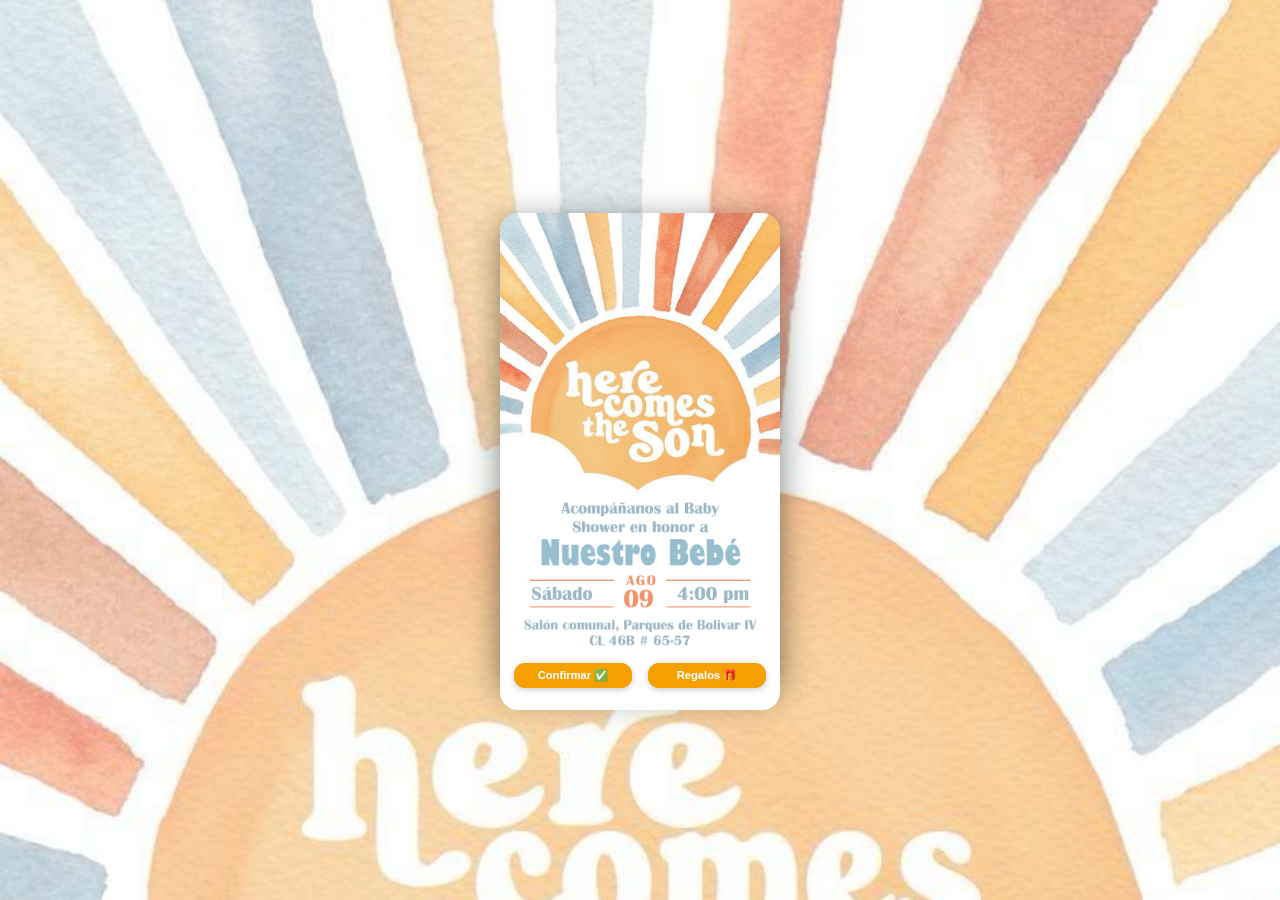
<file: index.html>
<!DOCTYPE html>
<html lang="es">
<head>
  <meta charset="UTF-8" />
  <meta name="viewport" content="width=device-width, initial-scale=1.0" />
  <title>Invitación Baby Shower</title>
  <link rel="stylesheet" href="estilos.css" />
</head>
<body>
  <div class="container fade-in">
    <img src="invitacion2.png" alt="Invitación Baby Shower" class="invitation-img">
    <div class="buttons">
      <a href="formulario.html" class="boton">Confirmar ✅</a>
      <a href="regalos.html" class="boton" target="_blank">Regalos 🎁</a>
    </div>
  </div>
</body>
</html>
</file>
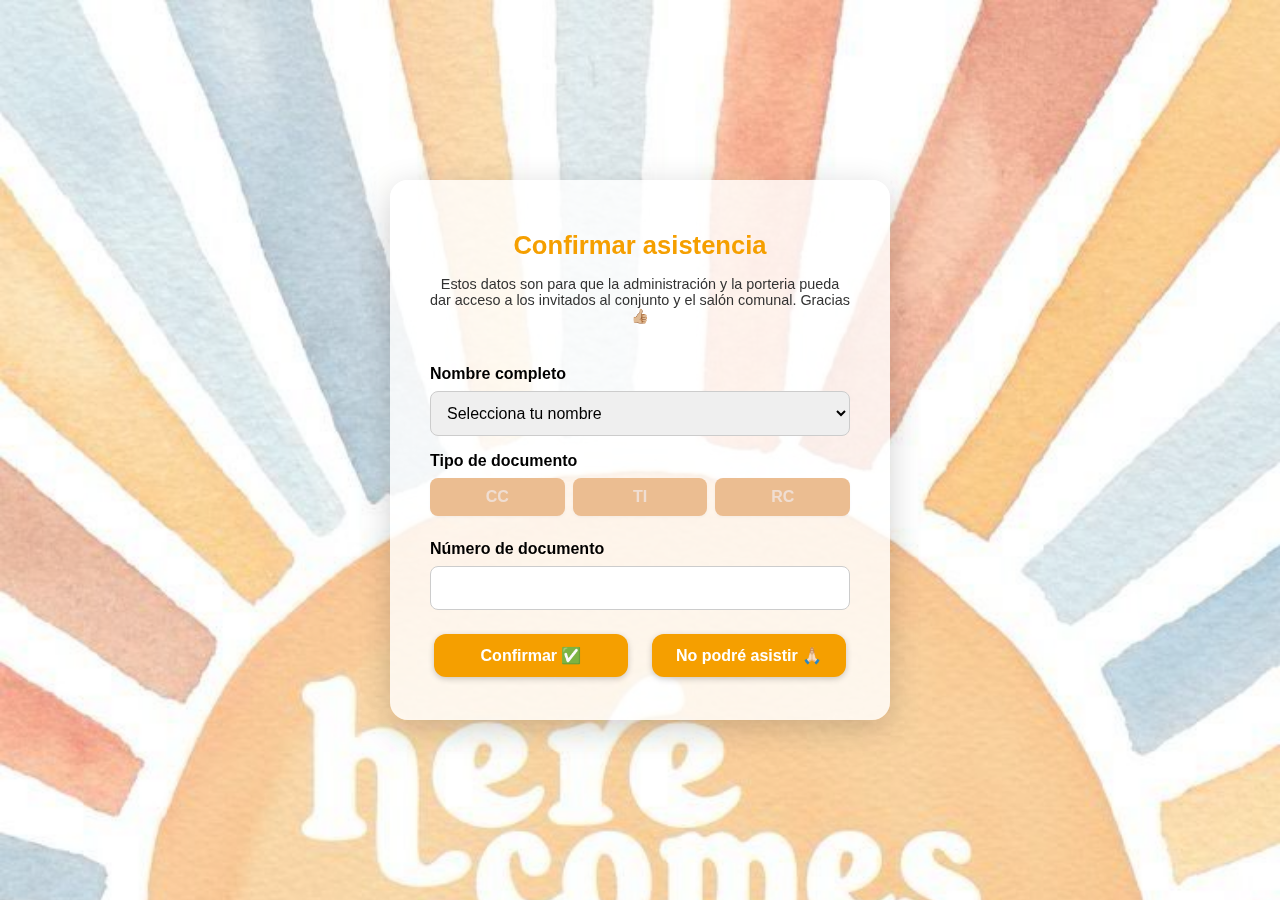
<file: formulario.html>
<!DOCTYPE html>
<html lang="es">
<head>
  <meta charset="UTF-8" />
  <meta name="viewport" content="width=device-width, initial-scale=1.0" />
  <title>Confirmar Asistencia</title>
  <link rel="stylesheet" href="estilos.css" />
</head>
<body>
  <div class="form-container fade-in">
    <img src="invitacionFondo.png" alt="Fondo" class="form-fondo" />

    <div class="form-wrapper">
      <h2>Confirmar asistencia</h2>
      
      <div id="formulario-container">
        <p>Estos datos son para que la administración y la porteria pueda dar acceso a los invitados al conjunto y el salón comunal. Gracias 👍🏼</p>
        
        <form id="formulario" autocomplete="off">
          <label for="nombre">Nombre completo</label>
          <select id="nombre" name="nombre" required>
            <option value="">Selecciona tu nombre</option>
          </select>

          <label>Tipo de documento</label>
          <div class="documento-buttons" id="tipoDocumentoGroup" style="display: flex; gap: 8px; margin: 8px 0;">
            <button type="button" class="tipo-btn" data-value="CC">CC</button>
            <button type="button" class="tipo-btn" data-value="TI">TI</button>
            <button type="button" class="tipo-btn" data-value="RC">RC</button>
            <input type="hidden" name="tipoDocumento" id="tipoDocumento" required>
          </div>

          <label for="numeroDocumento">Número de documento</label>
          <input type="number" id="numeroDocumento" name="numeroDocumento" required />

          <div class="buttons">
            <button type="submit" class="boton">Confirmar ✅</button>
            <button type="button" class="boton" id="noAsistiraBtn">No podré asistir 🙏🏻</button>
         </div>
       </form>
     </div>

     <!-- Mensaje final (inicialmente oculto) -->
     <div id="mensaje" class="mensaje" style="display: none;"></div>
    </div>
  </div>
 <script src="script.js"></script>

</body>
</html>
</file>
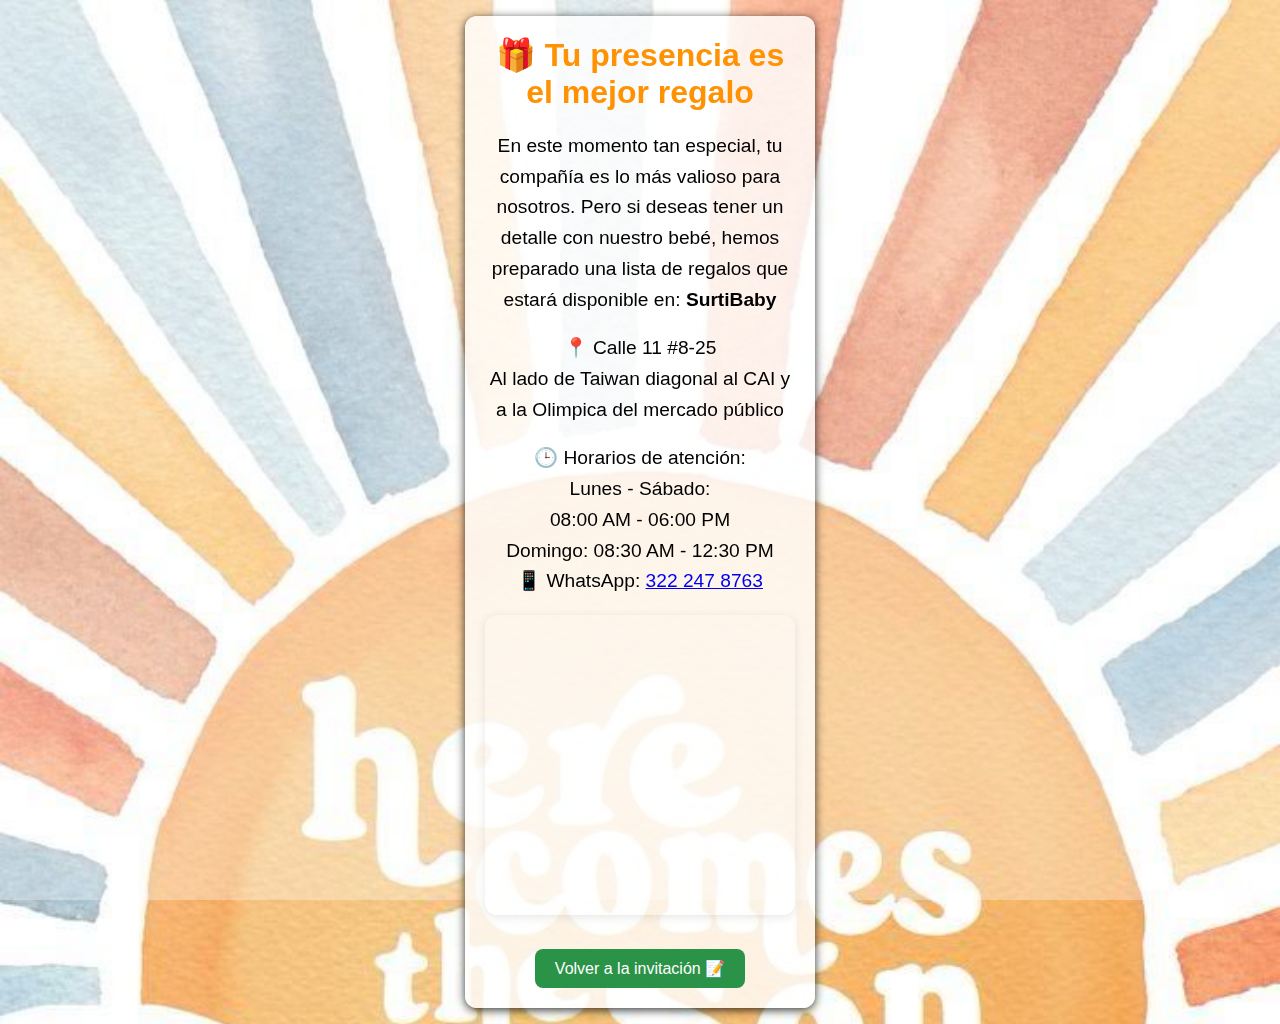
<file: regalos.html>
<!DOCTYPE html>
<html lang="es">
<head>
  <meta charset="UTF-8" />
  <meta name="viewport" content="width=device-width, initial-scale=1.0"/>
  <title>Lista de Regalos</title>
  <link rel="stylesheet" href="estilos.css" />
  <style>

    .mapa iframe {
      width: 100%;
      max-width: 600px;
      height: 300px;
      border: none;
      border-radius: 12px;
      box-shadow: 0 2px 10px rgba(0,0,0,0.1);
    }
    .boton-volver {
      margin-top: 30px;
      display: inline-block;
      padding: 10px 20px;
      background-color: #2b9348;
      color: white;
      text-decoration: none;
      border-radius: 8px;
    }

    .cont-regalos {
      background: rgba(255, 255, 255, 0.8);
      max-width: 350px;
      margin: 16px auto;
      padding: 20px;
      text-align: center;
      border-radius: 12px;
      box-shadow: 0 2px 10px rgba(0,0,0,0.8);
      z-index: 1;
    }

    .cont-regalos h1 {
      color: #ff9203;
      font-size: 2em;
      margin-bottom: 20px;
    }

    .cont-regalos p {
      font-size: 1.2em;
      line-height: 1.6;
      color: #000000;
      text-align: center;
    }

  </style>
</head>
<body>
<div class="cont-regalos fade-in">
  <h1>🎁 Tu presencia es el mejor regalo</h1>

  <p>En este momento tan especial, tu compañía es lo más valioso para nosotros. Pero si deseas tener un detalle con nuestro bebé, hemos preparado una lista de regalos que estará disponible en:<strong> SurtiBaby</strong></p><br>

  <p>📍 Calle 11 #8-25 <br>Al lado de Taiwan diagonal al CAI y a la Olimpica del mercado público</p>

  <br><p>🕒 Horarios de atención:<br>
  Lunes - Sábado: <br>08:00 AM - 06:00 PM<br>
  Domingo: 08:30 AM - 12:30 PM</p>

  <p>📱 WhatsApp: <a href="https://wa.me/573222478763" target="_blank">322 247 8763</a></p><br>

  <div class="mapa">
    <iframe
      src="https://www.google.com/maps/embed?pb=!1m14!1m12!1m3!1d153.08709418657236!2d-74.20756369225501!3d11.246140418290144!2m3!1f26.937620477112024!2f0!3f0!3m2!1i1024!2i768!4f35!5e1!3m2!1ses!2sus!4v1753649490114!5m2!1ses!2sus"
      allowfullscreen=""
      loading="lazy"
      referrerpolicy="no-referrer-when-downgrade">
    </iframe>
  </div>

  <a href="index.html" class="boton-volver">Volver a la invitación 📝</a>
</div>
</body>
</html>
</file>
<file: estilos.css>
/* ---------- Reset y fuente ---------- */
* {
  box-sizing: border-box;
  margin: 0;
  padding: 0;
}

body {
  font-family: 'Segoe UI', Tahoma, Geneva, Verdana, sans-serif;
  background-color: #ffffff;
  min-height: 100vh;
  display: flex;
  justify-content: center;
  align-items: center;
  background-image: url('invitacionFondo.png');
  background-size: cover;
  background-repeat: no-repeat;
}

/* ---------- Capa de fondo semitransparente ---------- */
body::before {
  content: "";
  position: fixed;
  inset: 0;
  background: rgba(255,255,255,0.3); /* Ajusta el valor para más o menos opacidad */
  z-index: 0;
  pointer-events: none;
}

/* ---------- Animación ---------- */
.fade-in {
  animation: fadeIn 1.5s ease-in-out;
}

@keyframes fadeIn {
  from { opacity: 0; }
  to { opacity: 1; }
}

/* ---------- INDEX ---------- */
.container {
  position: relative;
  width: 100%;
  max-width: 280px;
  margin: 20px auto;
  box-shadow: 0 8px 32px rgba(0,0,0,0.5);
  height: auto;
  display: flex;
  flex-direction: column;
  align-items: center;
  border-radius: 18px;
}

.invitation-img {
  width: 100%;
  height: auto;
  max-width: 60vh;
  object-fit: contain;
  display: block;
  border-radius: 18px;
  position: absolute;
  margin-bottom: 20px;
  
}

.buttons {
  z-index: 1;
  width: 90%;
  display: flex;
  justify-content: center;
  gap: 16px;
  margin-top: 450px;
  box-sizing: border-box;
}

.boton,
.buttons a {
  background-color: #f59f00;
  color: white;
  padding: 6px 0;
  border-radius: 11px;
  text-decoration: none;
  font-weight: bold;
  font-size: 0.7rem;
  box-shadow: 0 2px 6px rgba(0, 0, 0, 0.2);
  flex: 1;
  text-align: center;
  transition: background-color 0.3s ease;
}

.boton:hover,
.buttons a:hover {
  background-color: #e67700;
}

/* ---------- FORMULARIO ---------- */
.form-container {
  position: relative;
  width: 100%;
  max-width: 500px;
  margin: 40px auto;
  min-height: 60vh;
  display: flex;
  flex-direction: column;
  align-items: center;
  justify-content: center;
  background: rgba(255,255,255,0.80);
  border-radius: 18px;
  box-shadow: 0 8px 32px rgba(0,0,0,0.18);
  padding: 24px 16px 16px 16px;
  z-index: 1;
}

.form-fondo {
  display: none; 
}

.form-wrapper {
  width: 100%;
  max-width: 420px;
  background: transparent;
  box-shadow: none;
  padding: 0;
  border-radius: 0;
  position: static;
}

.form-wrapper h2 {
  text-align: center;
  color: #f59f00;
  margin-bottom: 1rem;
  font-size: 1.6rem;
}

.form-wrapper p {
  text-align: center;
  color: #333;
  margin-bottom: 1.5rem;
  font-size: 0.9rem;
}

.form-wrapper form {
  display: flex;
  flex-direction: column;
}

.form-wrapper label {
  margin-top: 1rem;
  font-weight: bold;
  font-size: 1rem;
}

.form-wrapper input,
.form-wrapper select {
  width: 100%;
  padding: 12px;
  margin-top: 0.5rem;
  font-size: 1rem;
  border-radius: 8px;
  border: 1px solid #ccc;
}

.form-wrapper .buttons {
  margin-top: 1.5rem;
  gap: 1rem;
  display: flex;
  justify-content: center;
  align-items: center;
  width: 100%;
}

.form-wrapper .boton {
  background-color: #f59f00;
  color: white;
  padding: 12px 0;
  border-radius: 12px;
  text-decoration: none;
  font-weight: bold;
  font-size: 1rem;
  text-align: center;
  transition: background-color 0.3s ease;
  box-shadow: 0 2px 6px rgba(0, 0, 0, 0.2);
  border: none;
  flex: 1;
  margin: 0 4px;
  min-width: 120px;
  cursor: pointer;
}

.form-wrapper .boton:hover {
  background-color: #e67700;
}

/* Botones tipo toggle para tipo de documento */
.tipo-btn {
  background-color: #ebbd91;    /* Gris muy claro */
  color: #f0ded2;
  border: none;
  border-radius: 8px;
  padding: 10px 0;
  font-size: 1rem;
  font-weight: bold;
  flex: 1;
  cursor: pointer;
  transition: background 0.2s, color 0.2s;
  box-shadow: 0 1px 3px rgba(0,0,0,0.04);
}

.tipo-btn.selected {
  background-color: #f59f00;    /* Naranja */
  color: white;
}



/* ---------- MEDIA QUERIES ---------- */
@media (max-width: 600px) {
  .form-container {
    max-width: 340px;
    margin: 16px auto;
    padding: 10px 20px;
  }
  .form-wrapper {
    padding: 0;
  }
  .form-wrapper .buttons {
    flex-direction: column;
    gap: 10px;
    align-items: stretch;
  }
  .form-wrapper .boton {
    width: 100%;
    min-width: 0;
    margin: 0;
    font-size: 0.95rem;
    padding: 10px 0;
    flex: none;
  }
}
</file>
